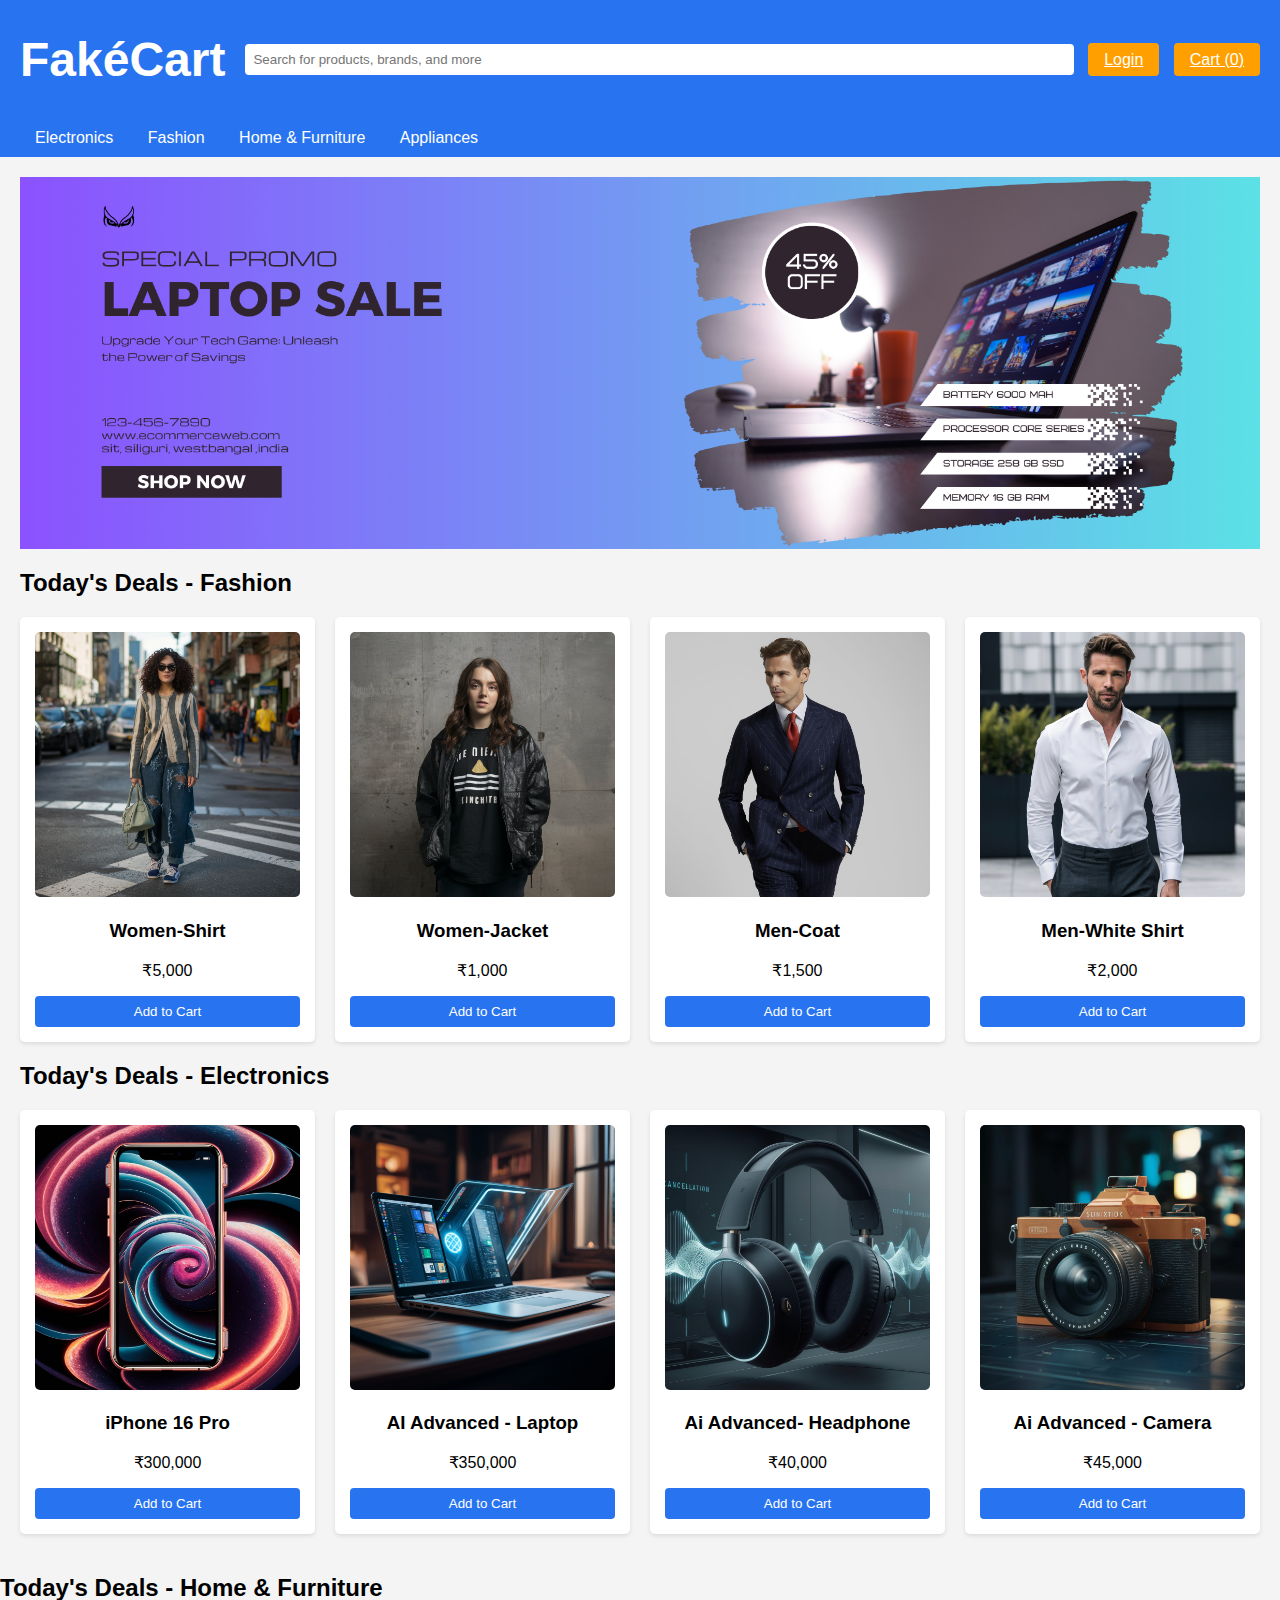
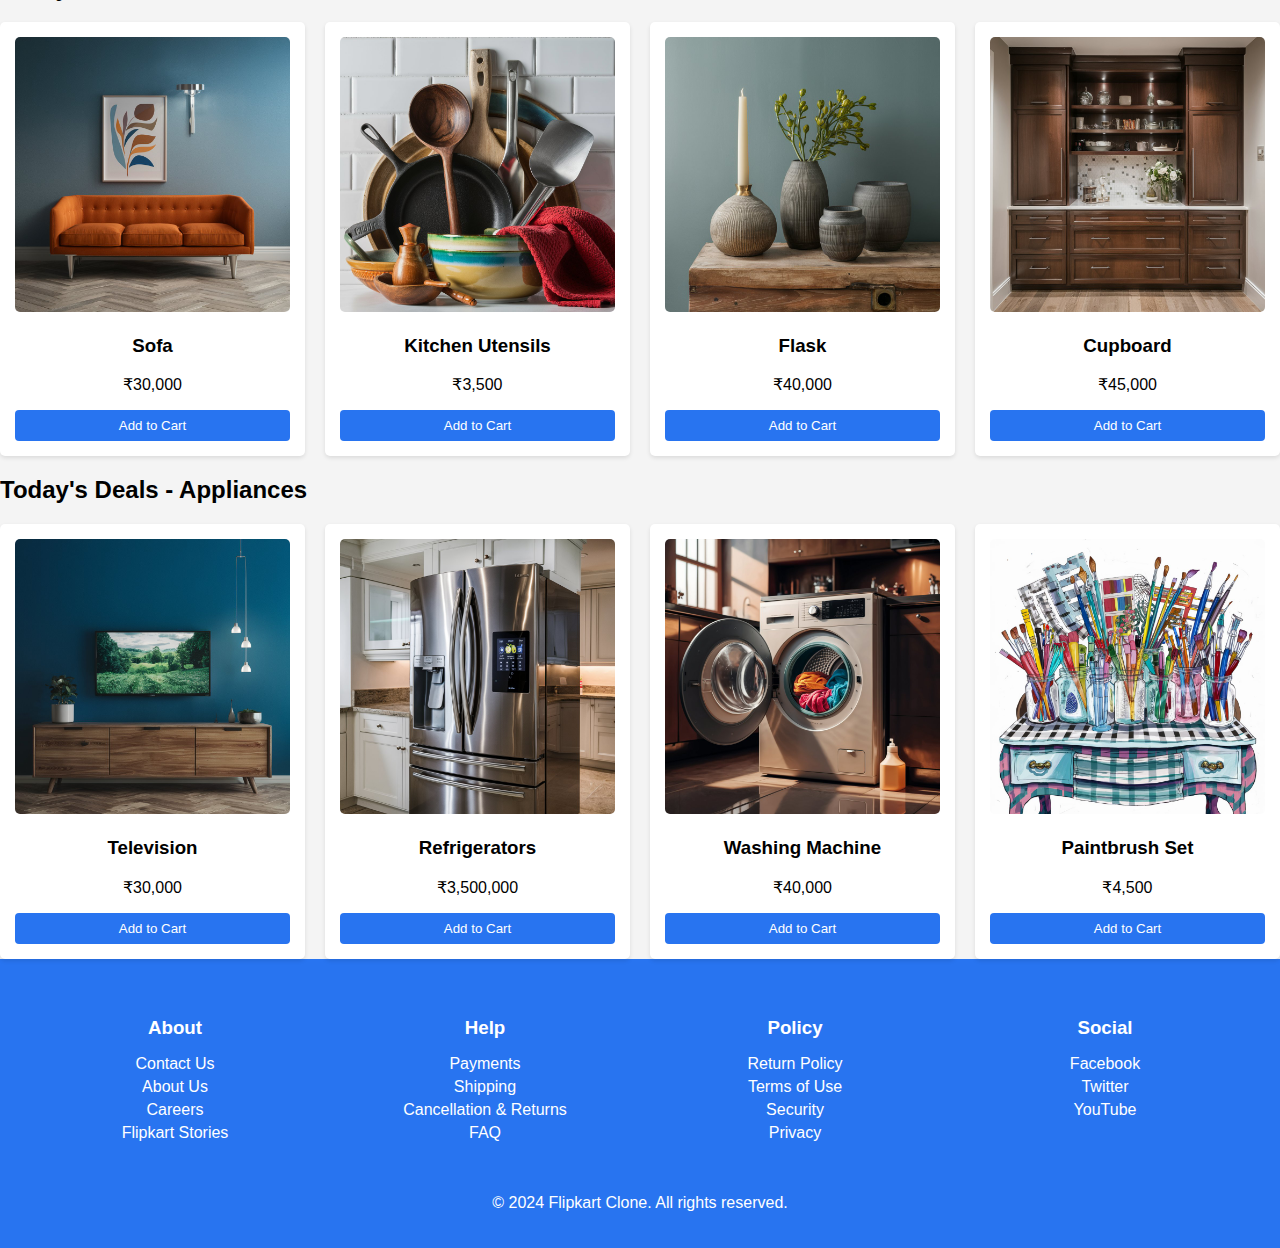
<file: index.html>
<!DOCTYPE html>
<html lang="en">

<head>
    <meta charset="UTF-8">
    <meta name="viewport" content="width=device-width, initial-scale=1.0">
    <title>FakeCart</title>
    <link rel="stylesheet" href="styles.css">
</head>

<body>
    <!-- Navigation Bar -->
    <header>
        <div class="navbar">
            <div class="logo">
                <h1>FakéCart</h1>
            </div>
            <div class="search-bar">
                <input type="text" placeholder="Search for products, brands, and more" id="search-bar">
                <!-- <button id="search-btn">Search</button> -->
            </div>
            <div class="nav-links">
                <a href="login.html" id="login-btn">Login</a>
                <a href="cart.html" id="cart-btn">Cart (<span id="cart-count">0</span>)</a>
            </div>
        </div>
        <div class="dropdown">
            <ul>
                <li><a  href="#electronics1">Electronics</a>
                    <ul>
                        <li><a class="white" href="#electronics1" style="text-decoration: none;">Mobiles</a></li>
                        <li><a class="white" href="#electronics1" style="text-decoration: none;">Laptops</a></li>
                        <li><a class="white" href="#electronics1" style="text-decoration: none;">Cameras</a></li>
                    </ul>
                </li>
                <li><a href="#fashion1">Fashion</a>
                    <ul>
                        <li><a class="white" href="#fashion1" style="text-decoration: none;">Men</a></li>
                        <li><a class="white" href="#fashion1" style="text-decoration: none;">Women</a></li>
                    </ul>
                </li>
                <li><a href="#furniture1">Home & Furniture</a>
                    <ul>
                        <li><a class="white" href="#furniture1" style="text-decoration: none;">Furniture</a></li>
                        <li><a class="white" href="#furniture1" style="text-decoration: none;">Kitchen</a></li>
                        <li><a class="white" href="#furniture1" style="text-decoration: none;">Decor</a></li>
                    </ul>
                </li>
                <li><a href="#appliances1">Appliances</a>
                    <ul>
                        <li><a class="white" href="#appliances1" style="text-decoration: none;">TVs</a></li>
                        <li><a class="white" href="#appliances1" style="text-decoration: none;">Washing Machines</a></li>
                        <li><a class="white" href="#appliances1" style="text-decoration: none;">Refrigerators</a></li>
                    </ul>
                </li>
            </ul>
        </div>
    </header>

    <!-- Main Content -->
    <main>
        <!-- Banner Section with Multiple Images -->
        <div class="banner">
            <div class="slider">
                <div class="slide">
                    <img src="new banner 1.png" alt="Banner 1">
                </div>
                <div class="slide">
                    <img src="new banner 2.png" alt="Banner 2">
                </div>
                <div class="slide">
                    <img src="new banner 3.png" alt="Banner 3">
                </div>
                <!-- Add more slides as needed -->
            </div>
        </div>

        <!-- Featured Products Section -->
        <section class="featured-products">
            <h2>Today's Deals - Fashion</h2>
            <div class="product-grid">
                <div class="product">
                    <img id="fashion1" src="clothes 1.webp" alt="Product 1">
                    <h3>Women-Shirt</h3>
                    <p>₹5,000</p>
                    <button class="add-to-cart-btn" data-price="500">Add to Cart</button>
                </div>
                <div class="product">
                    <img id="fashion1" src="cloth - 2.jpeg" alt="Product 2">
                    <h3>Women-Jacket</h3>
                    <p>₹1,000</p>
                    <button class="add-to-cart-btn" data-price="1000">Add to Cart</button>
                </div>
                <div id="fashion1" class="product">
                    <img src="clothes-4.jpeg" alt="Product 3">
                    <h3>Men-Coat</h3>
                    <p>₹1,500</p>
                    <button class="add-to-cart-btn" data-price="1500">Add to Cart</button>
                </div>
                <div class="product">
                    <img id="fashion1" src="clothes-5.jpeg" alt="Product 4">
                    <h3>Men-White Shirt</h3>
                    <p>₹2,000</p>
                    <button class="add-to-cart-btn" data-price="2000">Add to Cart</button>
                </div>
            </div>
        </section>

        <!-- New Arrivals Section -->
        <section class="new-arrivals">
            <h2>Today's Deals - Electronics</h2>
            <div class="product-grid">
                <div class="product">
                    <img id="electronics1" src="mobile1.jpeg" alt="Product 5">
                    <h3>iPhone 16 Pro</h3>
                    <p>₹300,000</p>
                    <button class="add-to-cart-btn" data-price="3000">Add to Cart</button>
                </div>
                <div class="product">
                    <img src="laptop1.webp" alt="Product 6">
                    <h3>AI Advanced - Laptop</h3>
                    <p>₹350,000</p>
                    <button class="add-to-cart-btn" data-price="3500">Add to Cart</button>
                </div>
                <div class="product">
                    <img src="headphone.jpg" alt="Product 7">
                    <h3>Ai Advanced- Headphone</h3>
                    <p>₹40,000</p>
                    <button class="add-to-cart-btn" data-price="4000">Add to Cart</button>
                </div>
                <div class="product">
                    <img src="camera.jpg" alt="Product 8">
                    <h3>Ai Advanced - Camera</h3>
                    <p>₹45,000</p>
                    <button class="add-to-cart-btn" data-price="4500">Add to Cart</button>
                </div>
            </div>
        </section>
    </main>

    <!-- New Arrivals Section -->
    <section class="new-arrivals">
        <h2>Today's Deals - Home & Furniture</h2>
        <div class="product-grid">
            <div class="product">
                <img id="furniture1" src="furniture.jpg" alt="Product 9">
                <h3>Sofa</h3>
                <p>₹30,000</p>
                <button class="add-to-cart-btn" data-price="3000">Add to Cart</button>
            </div>
            <div class="product">
                <img id="furniture1" src="kitchen.jpg" alt="Product 10">
                <h3>Kitchen Utensils</h3>
                <p>₹3,500</p>
                <button class="add-to-cart-btn" data-price="3500">Add to Cart</button>
            </div>
            <div class="product">
                <img id="furniture1" src="homedecor.jpg" alt="Product 11">
                <h3>Flask</h3>
                <p>₹40,000</p>
                <button class="add-to-cart-btn" data-price="4000">Add to Cart</button>
            </div>
            <div class="product">
                <img id="furniture1" src="cupboard.jpg" alt="Product 12">
                <h3>Cupboard</h3>
                <p>₹45,000</p>
                <button class="add-to-cart-btn" data-price="4500">Add to Cart</button>
            </div>
        </div>
    </section>

    <!-- New Arrivals Section -->
    <section class="new-arrivals">
        <h2>Today's Deals - Appliances</h2>
        <div class="product-grid">
            <div class="product">
                <img id="appliances1" src="tv.jpg" alt="Product 13">
                <h3>Television</h3>
                <p>₹30,000</p>
                <button class="add-to-cart-btn" data-price="3000">Add to Cart</button>
            </div>
            <div class="product">
                <img id="appliances1" src="Refrigrator.jpg" alt="Product 14">
                <h3>Refrigerators</h3>
                <p>₹3,500,000</p>
                <button class="add-to-cart-btn" data-price="3500">Add to Cart</button>
            </div>
            <div class="product">
                <img id="appliances1" src="wshing.jpg" alt="Product 15">
                <h3>Washing Machine</h3>
                <p>₹40,000</p>
                <button class="add-to-cart-btn" data-price="4000">Add to Cart</button>
            </div>
            <div id="appliances1" class="product">
                <img src="paintbrush.jpg" alt="Product 16">
                <h3>Paintbrush Set</h3>
                <p>₹4,500</p>
                <button class="add-to-cart-btn" data-price="4500">Add to Cart</button>
            </div>
        </div>
    </section>

    <!-- Footer Section -->
    <footer>
        <div class="footer-links">
            <div class="footer-column">
                <h3>About</h3>
                <ul>
                    <li><a href="#">Contact Us</a></li>
                    <li><a href="#">About Us</a></li>
                    <li><a href="#">Careers</a></li>
                    <li><a href="#">Flipkart Stories</a></li>
                </ul>
            </div>
            <div class="footer-column">
                <h3>Help</h3>
                <ul>
                    <li><a href="#">Payments</a></li>
                    <li><a href="#">Shipping</a></li>
                    <li><a href="#">Cancellation & Returns</a></li>
                    <li><a href="#">FAQ</a></li>
                </ul>
            </div>
            <div class="footer-column">
                <h3>Policy</h3>
                <ul>
                    <li><a href="#">Return Policy</a></li>
                    <li><a href="#">Terms of Use</a></li>
                    <li><a href="#">Security</a></li>
                    <li><a href="#">Privacy</a></li>
                </ul>
            </div>
            <div class="footer-column">
                <h3>Social</h3>
                <ul>
                    <li><a href="#">Facebook</a></li>
                    <li><a href="#">Twitter</a></li>
                    <li><a href="#">YouTube</a></li>
                </ul>
            </div>
        </div>
        <p>&copy; 2024 Flipkart Clone. All rights reserved.</p>
    </footer>

    <script src="script.js"></script>
</body>

</html>
</file>
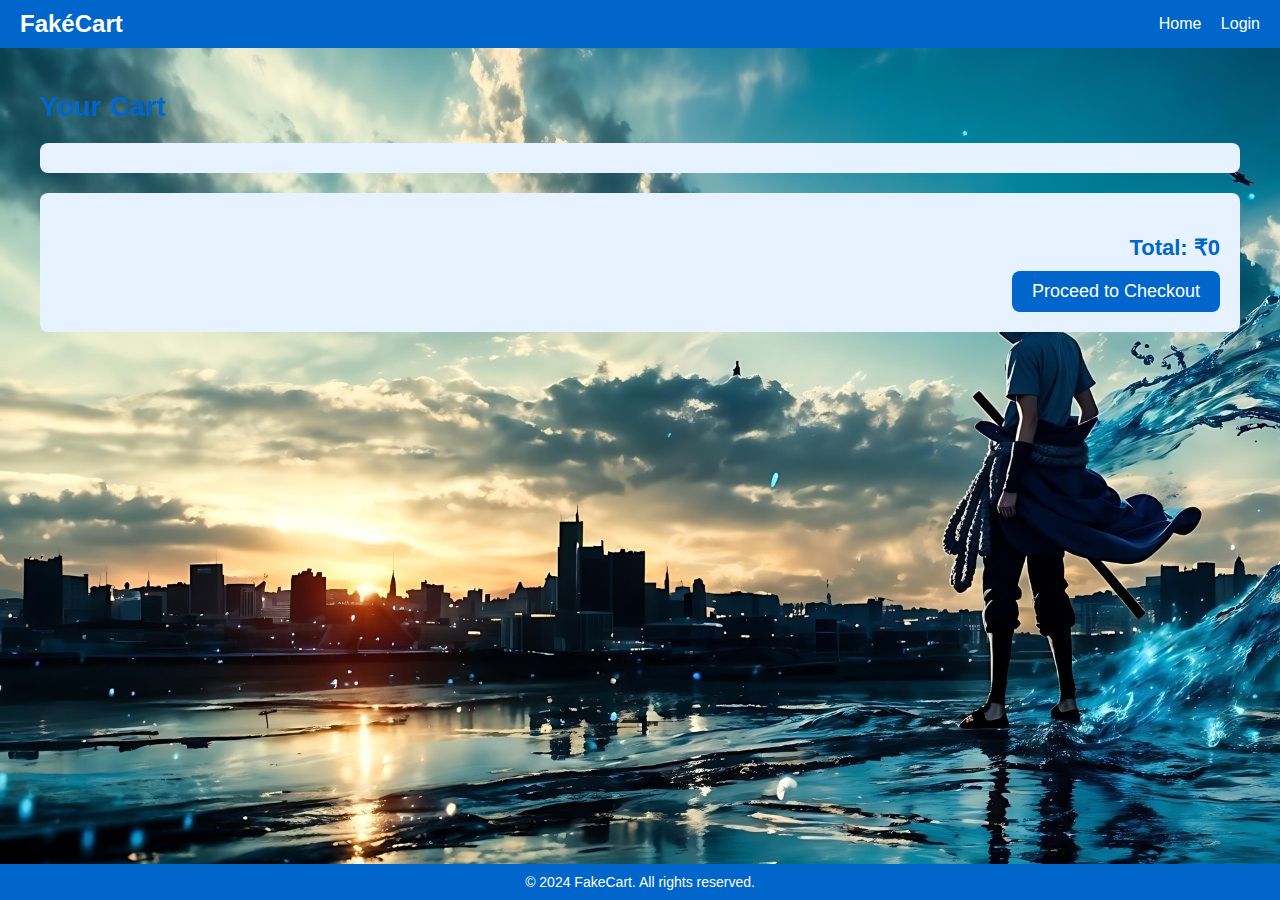
<file: cart.html>
<!DOCTYPE html>
<html lang="en">
<head>
    <meta charset="UTF-8">
    <meta name="viewport" content="width=device-width, initial-scale=1.0">
    <title>Cart - FakeCart</title>
    <link rel="stylesheet" href="cart.css">
</head>
<body>
    <!-- Navigation Bar -->
    <header>
        <div class="navbar">
            <div class="logo">
                <h1>FakéCart</h1>
            </div>
            <div class="nav-links">
                <a href="index.html">Home</a>
                <a href="login.html">Login</a>
                <!-- <a href="cart.html">Cart (<span id="cart-count">0</span>)</a> -->
            </div>
        </div>
    </header>

    <!-- Cart Content -->
    <main>
        <h2>Your Cart</h2>
        <div class="cart-items" id="cart-items">
            <!-- Cart items will be injected here by JavaScript -->
        </div>
        <div class="cart-summary">
            <h3>Total: ₹<span id="cart-total">0</span></h3>
            <button id="checkout-btn">Proceed to Checkout</button>
        </div>

        <!-- Checkout Section -->
        <div class="checkout-section" id="checkout-section" style="display: none;">
            <h2>Checkout</h2>
            <form id="checkout-form">
                <label #checkout-section for="name">Full Name:</label>
                <input type="text" id="name" name="name" required>

                <label for="address">Shipping Address:</label>
                <input type="text" id="address" name="address" required>

                <label for="payment-method">Payment Method:</label>
                <select id="payment-method" name="payment-method" required>
                    <option value="credit-card">Credit Card</option>
                    <option value="debit-card">Debit Card</option>
                    <option value="paypal">PayPal</option>
                </select>

                <button type="submit">Complete Purchase</button>
            </form>
        </div>
    </main>

    <footer>
        <p>&copy; 2024 FakeCart. All rights reserved.</p>
    </footer>

    <script src="cart.js"></script>
    <script>
        // Show the checkout section when "Proceed to Checkout" is clicked
        document.getElementById('checkout-btn').addEventListener('click', function() {
            document.getElementById('checkout-section').style.display = 'block';
        });

        // Handle form submission
        document.getElementById('checkout-form').addEventListener('submit', function(event) {
            event.preventDefault();
            alert('Purchase Completed! Thank you for shopping with FakeCart.');
            // Clear cart and reset the page or redirect as needed
        });
    </script>
</body>
</html>
</file>
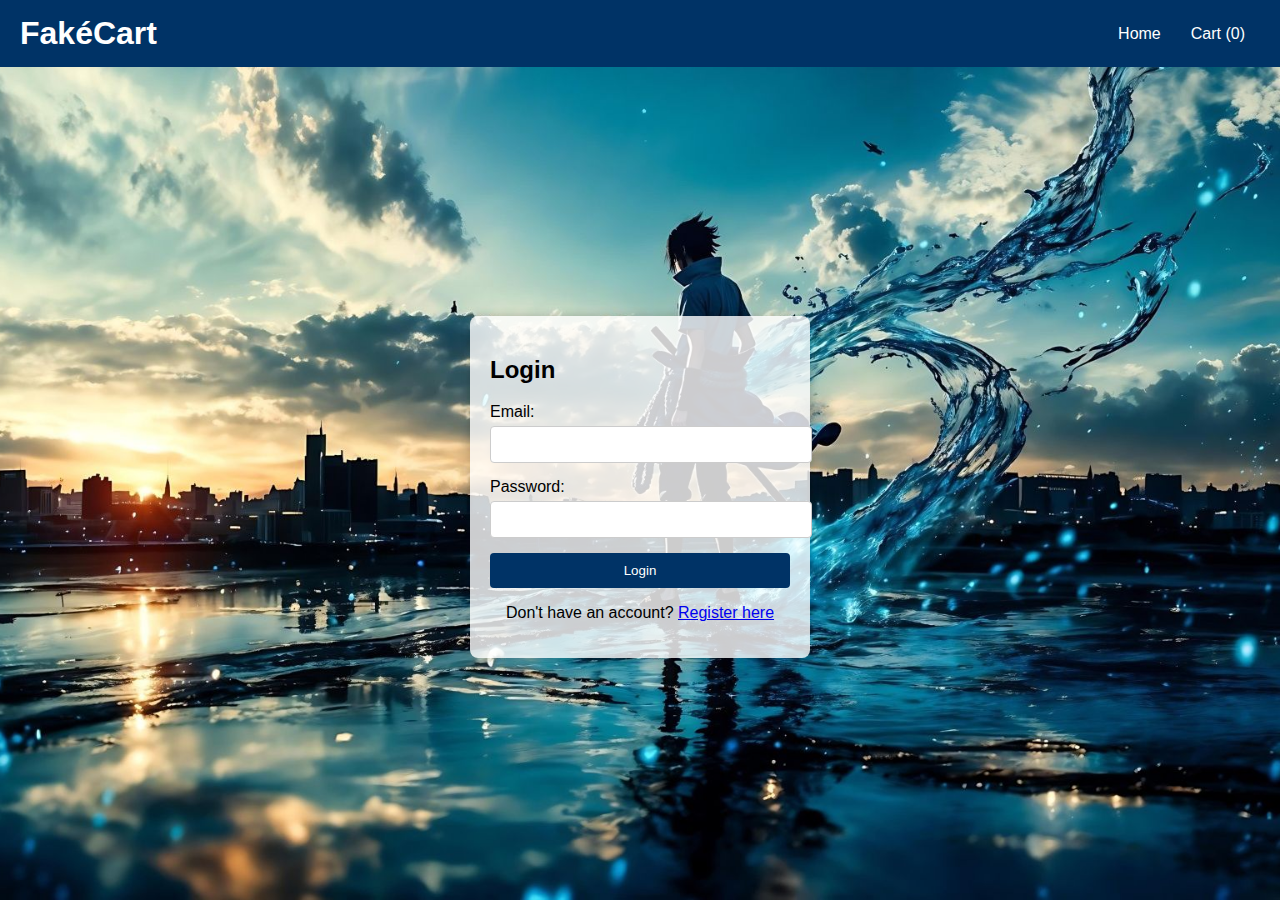
<file: login.html>
<!DOCTYPE html>
<html lang="en">
<head>
    <meta charset="UTF-8">
    <meta name="viewport" content="width=device-width, initial-scale=1.0">
    <title>Login - E-Commerce Website</title>
    <link rel="stylesheet" href="login.css">
</head>
<body>
    <!-- Navigation Bar -->
    <header>
        <div class="navbar">
            <div class="logo">
                <h1>FakéCart</h1>
            </div>
            <div class="nav-links">
                <a href="index.html">Home</a>
                <!-- <a href="login.html">Login</a> -->
                <a href="cart.html">Cart (<span id="cart-count">0</span>)</a>
            </div>
        </div>
    </header>

    <div class="login-container">
        <div class="login-box">
            <h2>Login</h2>
            <form id="loginForm">
                <div class="input-group">
                    <label for="email">Email:</label>
                    <input type="email" id="email" name="email" required>
                </div>
                <div class="input-group">
                    <label for="password">Password:</label>
                    <input type="password" id="password" name="password" required>
                </div>
                <button type="submit">Login</button>
                <p id="error-message" class="error-message"></p>
            </form>
            <p class="register-link">Don't have an account? <a href="#">Register here</a></p>
        </div>
    </div>

    <script src="login.js"></script>
</body>
</html>
</file>
<file: styles.css>
body {
    font-family: Arial, sans-serif;
    margin: 0;
    padding: 0;
    background-color: #f4f4f4;
}


header {
    background-color: #2874f0;
    padding: 0px 20px;
    color: white;
    /* position: fixed;
    width: 100%; */
}

/* Banner Slider */
.banner {
    display:flex;
    width: 100%;
    overflow: hidden;
    position: flex;
}

.slider {
    display: flex;
    width: 100%; /* If there are 3 images */
    height: auto;
    animation: slide 20s infinite; /* 3 images * 3s per image = 9s */
}

.slide {
    display:flex;
    width: 100%;
    height: auto;
    flex: 1 0 100%;
}

.slide img {
    display:flex;
    width: 100%;
    height: auto;
}

/* Keyframe animation for sliding */
@keyframes slide {
    0% { transform: translateX(0); }
    33% { transform: translateX(-100%); }
    66% { transform: translateX(-200%); }
    100% { transform: translateX(0); }
}

.navbar {
    display: flex;
    justify-content: space-between;
    align-items: center;
}

.white{
    color: white;
    padding: 5px;
}


.logo {
    font-size: 24px;
}

.search-bar {
    flex-grow: 1;
    margin: 0 20px;
}

#search-bar {
    width: 100%;
    padding: 8px;
    border-radius: 4px;
    border: none;
}

#search-btn, #login-btn, #cart-btn {
    padding: 8px 16px;
    background-color: #ff9f00;
    border: none;
    color: white;
    cursor: pointer;
    margin-left: 10px;
    border-radius: 4px;
}

.dropdown {
    background-color: #2874f0;
}

.dropdown ul {
    list-style: none;
    padding: 0;
    margin: 0;
}

.dropdown > ul > li {
    display: inline-block;
    position: relative;
}

.dropdown > ul > li > a {
    color: white;
    padding: 10px 15px;
    text-decoration: none;
    display: block;
}

.dropdown ul ul {
    display: none;
    position: absolute;
    background-color: #2874f0;
    min-width: 150px;
    z-index: 1;
}

.dropdown > ul > li:hover > ul {
    display: block;
}

.dropdown ul ul li {
    width: 100%;
}

.banner img {
    width: 100%;
    height: auto;
}

main {
    padding: 20px;
}

.featured-products,
.new-arrivals {
    margin-top: 20px;
}

.product-grid {
    display: flex;
    gap: 20px;
    flex-wrap: wrap;
}

.product {
    background-color: white;
    padding: 15px;
    border-radius: 5px;
    text-align: center;
    box-shadow: 0 2px 4px rgba(0, 0, 0, 0.1);
    flex: 1 0 21%; /* Adjusts the width of the product cards */
}

.product img {
    width: 100%;
    height: auto;
    border-radius: 5px;
}

.add-to-cart-btn {
    padding: 8px 16px;
    background-color: #2874f0;
    color: white;
    border: none;
    cursor: pointer;
    margin-top: 10px;
    display: block;
    width: 100%;
    border-radius: 4px;
}

.footer-links {
    display: flex;
    justify-content: space-around;
    padding: 20px 0;
    background-color: #2874f0;
    color: white;
}

.footer-column {
    flex: 1;
    margin: 0 20px;
}

.footer-column h3 {
    margin-bottom: 10px;
}

.footer-column ul {
    list-style: none;
    padding: 0;
}

.footer-column ul li {
    margin: 5px 0;
}

.footer-column ul li a {
    color: white;
    text-decoration: none;
}

.footer-column ul li a:hover {
    text-decoration: underline;
}

footer {
    text-align: center;
    padding: 20px;
    background-color: #2874f0;
    color: white;
}

@media (max-width: 768px) {
    .product-grid {
        flex-direction: column;
        align-items: center;
    }

    .navbar {
        flex-direction: column;
        align-items: flex-start;
    }

    .dropdown {
        width: 100%;
    }

    .dropdown > ul > li {
        display: block;
    }
}
</file>
<file: cart.css>
/* cart.css */

/* General Styles */
body {
    background-image: url('Untitled\ design.jpg');
    font-family: Arial, sans-serif;
    background-color: #f4f6f9;
    margin: 0;
    padding: 0;
    color: #333;
}

/* Navigation Bar */
.navbar {
    background-color: #0066cc; /* Blue color */
    padding: 10px 20px;
    display: flex;
    justify-content: space-between;
    align-items: center;
    color: #fff;
}

.navbar .logo h1 {
    margin: 0;
    font-size: 24px;
    color: #fff;
}

.navbar .nav-links a {
    color: #fff;
    text-decoration: none;
    margin-left: 15px;
    font-size: 16px;
}

.navbar .nav-links a:hover {
    text-decoration: underline;
}

/* Main Content */
main {
    padding: 20px;
    max-width: 1200px;
    margin: 0 auto;
}

h2 {
    font-size: 28px;
    color: #0066cc; /* Blue color */
    margin-bottom: 20px;
}

.cart-items {
    background-color: #e6f2ff; /* Light blue background for cart items */
    padding: 15px;
    border-radius: 8px;
    margin-bottom: 20px;
}

.cart-item {
    display: flex;
    justify-content: space-between;
    align-items: center;
    padding: 10px 0;
    border-bottom: 1px solid #ccc;
}

.cart-item:last-child {
    border-bottom: none;
}

.cart-item img {
    width: 220px;
    border-radius: 8px;
    margin-right: 20px;
}

.cart-item h4 {
    margin: 0;
    font-size: 18px;
    color: #333;
}

.cart-item p {
    margin: 5px 0 0;
    font-size: 16px;
    color: #0066cc; /* Blue color */
}

.cart-item .remove-btn {
    background-color: #ff4d4d; /* Red for remove button */
    color: #fff;
    border: none;
    padding: 5px 10px;
    border-radius: 4px;
    cursor: pointer;
}

.cart-item .remove-btn:hover {
    background-color: #cc0000; /* Darker red on hover */
    
    color: black;
}

/* Cart Summary */
.cart-summary {
    background-color: #e6f2ff; /* Light blue background */
    padding: 20px;
    border-radius: 8px;
    text-align: right;
    font-size: 18px;
}

.cart-summary h3 {
    font-size: 22px;
    color: #0066cc; /* Blue color */
    margin-bottom: 10px;
}

#checkout-btn {
    background-color: #0066cc; /* Blue for checkout button */
    color: #fff;
    border: none;
    padding: 10px 20px;
    border-radius: 8px;
    cursor: pointer;
    font-size: 18px;
}

#checkout-btn:hover {
    background-color: #004d99; /* Darker blue on hover */
}

/* Footer */
footer {
    background-color: #0066cc; /* Blue color */
    color: #fff;
    text-align: center;
    padding: 10px 0;
    position: fixed;
    bottom: 0;
    width: 100%;
}

footer p {
    margin: 0;
    font-size: 14px;
}
/* Checkout Section Styles */
.checkout-section {
    background-color: #e6f2ff; /* Light blue background */
    padding: 20px;
    border-radius: 8px;
    margin-top: 20px;
}

.checkout-section h2 {
    font-size: 24px;
    color: #0066cc; /* Blue color */
    margin-bottom: 20px;
}

.checkout-section label {
    display: block;
    margin-bottom: 10px;
    font-size: 16px;
    color: #333;
}

.checkout-section input,
.checkout-section select {
    width: 100%;
    padding: 8px;
    margin-bottom: 20px;
    border: 1px solid #ccc;
    border-radius: 4px;
    font-size: 16px;
}

.checkout-section button {
    background-color: #0066cc; /* Blue for checkout button */
    color: #fff;
    border: none;
    padding: 10px 20px;
    border-radius: 8px;
    cursor: pointer;
    font-size: 18px;
}

.checkout-section button:hover {
    background-color: #004d99; /* Darker blue on hover */
}
</file>
<file: login.css>
body {
    margin: 0;
    font-family: Arial, sans-serif;
    background: url('Untitled\ design.jpg') no-repeat center center fixed; /* Update with your background image */
    background-size: cover; /* Ensures the image covers the entire background */
}

header {
    background-color: #003366; /* Blue color for the navbar */
    padding: 15px 20px;
}

.navbar {
    display: flex;
    justify-content: space-between;
    align-items: center;
}

.logo h1 {
    color: white;
    margin: 0;
}

.nav-links {
    display: flex;
}

.nav-links a {
    color: white;
    text-decoration: none;
    margin: 0 15px;
    transition: color 0.3s;
}

.nav-links a:hover {
    text-decoration: underline;
}

.login-container {
    display: flex;
    justify-content: center;
    align-items: center;
    height: calc(100vh - 60px); /* Adjust height to avoid overlap with navbar */
}

.login-box {
    background: rgba(255, 255, 255, 0.8); /* Light background with opacity */
    padding: 20px;
    border-radius: 8px;
    box-shadow: 0 0 10px rgba(0, 0, 0, 0.2);
    width: 300px; /* Fixed width for the login box */
}

.input-group {
    margin-bottom: 15px;
}

.input-group label {
    display: block;
    margin-bottom: 5px;
}

.input-group input {
    width: 100%;
    padding: 10px;
    border: 1px solid #ccc;
    border-radius: 4px;
}

button {
    background-color: #003366; /* Button color */
    color: white;
    border: none;
    padding: 10px;
    border-radius: 4px;
    cursor: pointer;
    width: 100%; /* Full width button */
}

button:hover {
    background-color: #0055a5; /* Darker blue on hover */
}

.register-link {
    text-align: center;
    margin-top: 15px;
}
</file>
